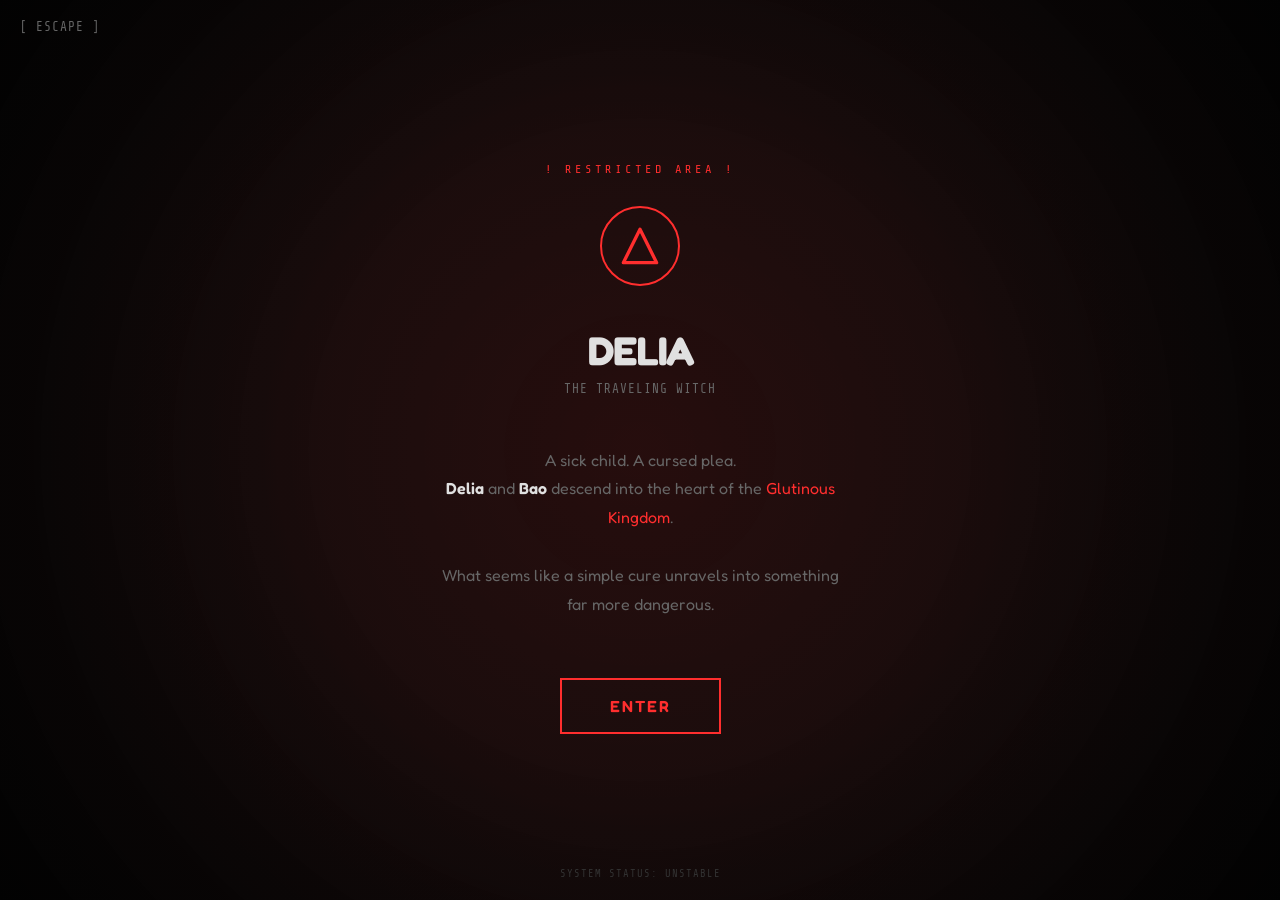
<file: event.html>
<!DOCTYPE html>
<html lang="id">
<head>
    <title>RESTRICTED - Delia</title>
    <meta charset="UTF-8">
    <meta name="viewport" content="width=device-width, initial-scale=1.0, maximum-scale=1.0, user-scalable=no">
    
    <link rel="preconnect" href="https://fonts.googleapis.com">
    <link rel="preconnect" href="https://fonts.gstatic.com" crossorigin>
    <link href="https://fonts.googleapis.com/css2?family=Fredoka:wght@400;600;700&family=Share+Tech+Mono&display=swap" rel="stylesheet">

    <style>
        :root {
            --bg-dark: #0a0a0a;
            --danger: #FF2E2E;
            --danger-glow: rgba(255, 46, 46, 0.4);
            --text-pale: #e0e0e0;
            --text-dim: #666;
        }

        * {
            margin: 0;
            padding: 0;
            box-sizing: border-box;
        }

        body {
            font-family: 'Fredoka', sans-serif;
            background: var(--bg-dark);
            min-height: 100vh;
            display: flex;
            flex-direction: column;
            align-items: center;
            justify-content: center;
            padding: 24px;
            overflow: hidden;
            position: relative;
        }

        /* Subtle Vignette */
        body::before {
            content: '';
            position: fixed;
            inset: 0;
            background: radial-gradient(circle at center, transparent 40%, rgba(0,0,0,0.8) 100%);
            pointer-events: none;
            z-index: 1;
        }

        /* Pulse Background */
        .pulse-bg {
            position: fixed;
            width: 150vw;
            height: 150vw;
            background: radial-gradient(circle, var(--danger-glow) 0%, transparent 60%);
            border-radius: 50%;
            animation: pulseSlow 4s ease-in-out infinite;
            z-index: 0;
            opacity: 0.3;
        }

        @keyframes pulseSlow {
            0%, 100% { transform: scale(0.8); opacity: 0.2; }
            50% { transform: scale(1.1); opacity: 0.5; }
        }

        /* Container */
        .container {
            position: relative;
            z-index: 10;
            max-width: 400px;
            width: 100%;
            text-align: center;
        }

        /* Warning Label */
        .warning-label {
            font-family: 'Share Tech Mono', monospace;
            font-size: 0.75rem;
            color: var(--danger);
            letter-spacing: 4px;
            margin-bottom: 30px;
            animation: flicker 3s infinite;
        }

        @keyframes flicker {
            0%, 100% { opacity: 1; }
            50% { opacity: 0.4; }
            52% { opacity: 1; }
            54% { opacity: 0.5; }
            56% { opacity: 1; }
        }

        /* Icon Container */
        .icon-container {
            width: 80px;
            height: 80px;
            background: transparent;
            border: 2px solid var(--danger);
            border-radius: 50%;
            margin: 0 auto 40px;
            display: flex;
            align-items: center;
            justify-content: center;
            position: relative;
            animation: iconPulse 2s ease-in-out infinite;
        }

        @keyframes iconPulse {
            0%, 100% { box-shadow: 0 0 0 0 var(--danger-glow); }
            50% { box-shadow: 0 0 0 15px transparent; }
        }

        .icon-container svg {
            width: 40px;
            height: 40px;
            color: var(--danger);
        }

        /* Title */
        .title {
            font-size: 2.5rem;
            font-weight: 700;
            color: var(--text-pale);
            margin-bottom: 8px;
            letter-spacing: -1px;
        }

        .subtitle {
            font-family: 'Share Tech Mono', monospace;
            font-size: 0.8rem;
            color: var(--text-dim);
            margin-bottom: 50px;
            letter-spacing: 1px;
        }

        /* Narrative */
        .narrative {
            font-size: 1rem;
            line-height: 1.8;
            color: var(--text-dim);
            margin-bottom: 60px;
            position: relative;
        }

        .narrative strong {
            color: var(--text-pale);
            font-weight: 600;
        }

        .narrative .danger-text {
            color: var(--danger);
        }

        /* Button */
        .enter-btn {
            display: inline-block;
            background: transparent;
            color: var(--danger);
            border: 2px solid var(--danger);
            padding: 16px 48px;
            font-family: 'Fredoka', sans-serif;
            font-size: 1rem;
            font-weight: 600;
            text-decoration: none;
            letter-spacing: 2px;
            transition: all 0.3s ease;
            position: relative;
            overflow: hidden;
        }

        .enter-btn::before {
            content: '';
            position: absolute;
            top: 0;
            left: -100%;
            width: 100%;
            height: 100%;
            background: var(--danger);
            transition: left 0.3s ease;
            z-index: -1;
        }

        .enter-btn:hover {
            color: white;
        }

        .enter-btn:hover::before {
            left: 0;
        }

        .enter-btn:active {
            transform: scale(0.95);
        }

        /* Footer hint */
        .hint {
            position: fixed;
            bottom: 20px;
            font-family: 'Share Tech Mono', monospace;
            font-size: 0.65rem;
            color: #333;
            letter-spacing: 1px;
            z-index: 10;
        }

        /* Back link */
        .back-link {
            position: fixed;
            top: 20px;
            left: 20px;
            color: var(--text-dim);
            text-decoration: none;
            font-size: 0.8rem;
            font-family: 'Share Tech Mono', monospace;
            letter-spacing: 1px;
            z-index: 100;
            transition: color 0.2s;
        }

        .back-link:hover {
            color: var(--text-pale);
        }

    </style>
</head>
<body>

    <div class="pulse-bg"></div>

    <a href="index.html" class="back-link">[ ESCAPE ]</a>

    <div class="container">
        
        <div class="warning-label">! RESTRICTED AREA !</div>

        <div class="icon-container">
            <svg viewBox="0 0 24 24" fill="none" stroke="currentColor" stroke-width="2" stroke-linecap="round" stroke-linejoin="round">
                <polygon points="12 2 22 22 2 22"></polygon>
            </svg>
        </div>

        <h1 class="title">DELIA</h1>
        <div class="subtitle">THE TRAVELING WITCH</div>

        <p class="narrative">
            A sick child. A cursed plea.<br>
            <strong>Delia</strong> and <strong>Bao</strong> descend into the heart of the <span class="danger-text">Glutinous Kingdom</span>.<br><br>
            What seems like a simple cure unravels into something far more dangerous.
        </p>

        <a href="mobile.html#Delia" class="enter-btn">ENTER</a>

    </div>

    <div class="hint">SYSTEM STATUS: UNSTABLE</div>

</body>
</html>
</file>
